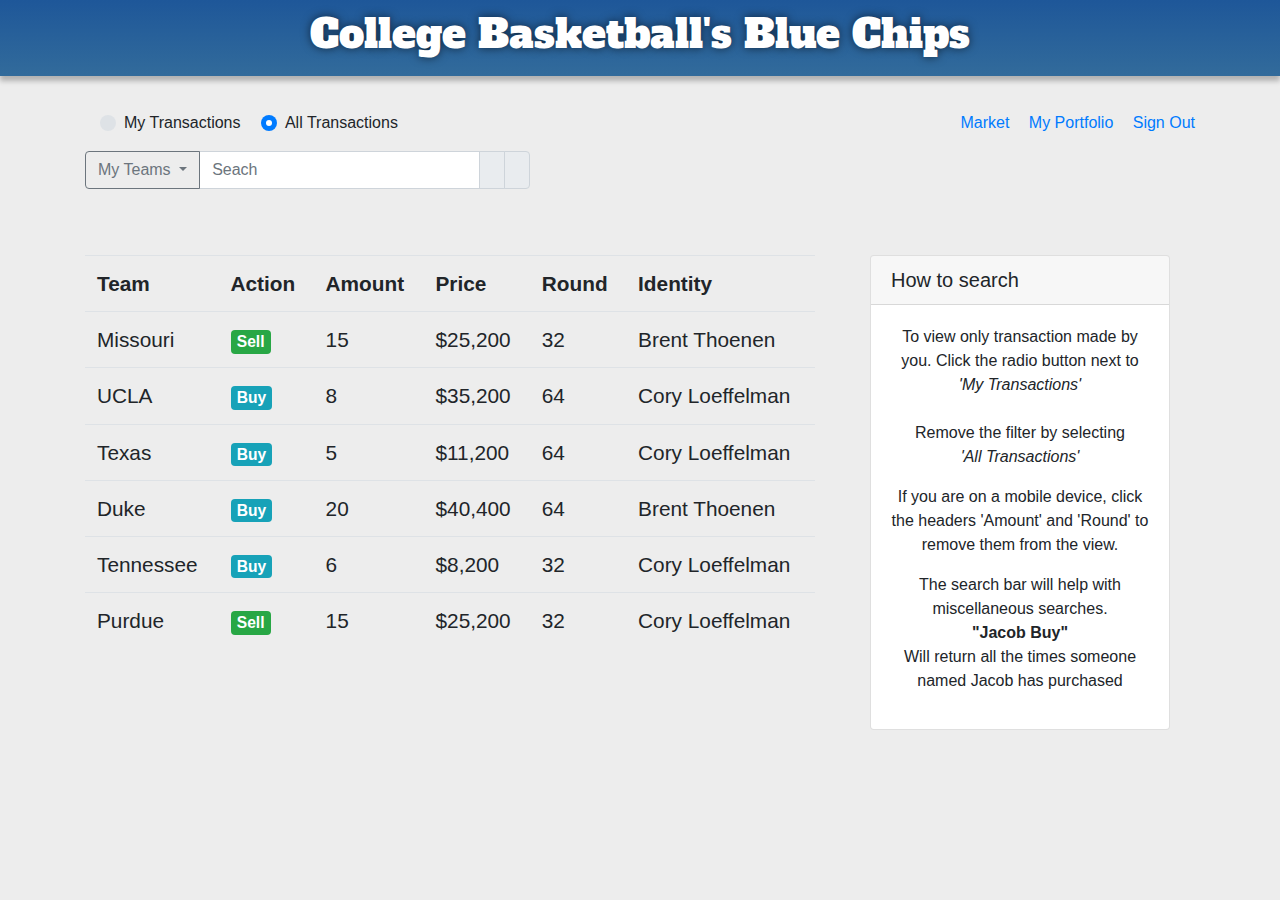
<file: history/index.html>
<!DOCTYPE html>
<html lang="en">
   <head>
      <title>Market</title>
      <meta charset="utf-8">
      <meta name="viewport" content="width=device-width, initial-scale=1">
      <!-- Latest compiled and minified CSS -->
      <link rel="stylesheet" href="https://maxcdn.bootstrapcdn.com/bootstrap/4.1.3/css/bootstrap.min.css">
      <!-- jQuery library -->
      <script src="https://ajax.googleapis.com/ajax/libs/jquery/3.3.1/jquery.min.js"></script>
      <!-- Popper JS -->
      <script src="https://cdnjs.cloudflare.com/ajax/libs/popper.js/1.14.3/umd/popper.min.js"></script>
      <!-- Latest compiled JavaScript -->
      <script src="https://maxcdn.bootstrapcdn.com/bootstrap/4.1.3/js/bootstrap.min.js"></script>
      <link rel="stylesheet" type="text/css" href="css/style.css">
	  <link href='https://fonts.googleapis.com/css?family=Alfa Slab One' rel='stylesheet'>
	  <link rel="stylesheet" href="https://use.fontawesome.com/releases/v5.4.2/css/all.css" integrity="sha384-/rXc/GQVaYpyDdyxK+ecHPVYJSN9bmVFBvjA/9eOB+pb3F2w2N6fc5qB9Ew5yIns" crossorigin="anonymous">
		<script src="scripts/general.js"></script>
   </head>
   
<body>

<header class="header"><div id="logo"></div>
  <h1>College Basketball's Blue Chips</h1> 
</header> 

<div class="container">	
		 <div class="links">
               <a href="../market/index.html">Market</a>
               <a href="../portfolio/index.html">My Portfolio</a>
               <a href="../index.html">Sign Out</a>
            </div>	
<div id="Search">
	<div class="row">	
				<div class="col-lg-12">
					  <div class="custom-control custom-radio custom-control-inline">
						<input type="radio" class="custom-control-input" id="isOnlyMeRad" name="isOnlyMe" onchange="showOnlyme()" value="True">
						<label class="custom-control-label" for="isOnlyMeRad">My Transactions</label>
					  </div>
					  <div class="custom-control custom-radio custom-control-inline">
						<input checked onchange="showEveryOne()" type="radio" class="custom-control-input" id="isOnlyMeRad2" name="isOnlyMe" value="False">
						<label class="custom-control-label" for="isOnlyMeRad2">All Transactions</label>
					  </div> 
				</div>
	</div>
	<div class="row">
				<div class="col-lg-5">
							<div class="input-group mt-3 mb-3">
							  <div class="input-group-prepend">
								<button type="button" class="btn btn-outline-secondary dropdown-toggle" data-toggle="dropdown">
								  My Teams
								</button>
								<div class="dropdown-menu">
								  <span>Missouri</span>
								  <span>Texas</span>
								  <span>UCLA</span>
								  <span>Tennessee</span>
								</div>
							  </div>
							  <input type="text" class="form-control" placeholder='Seach' id="teamSerachInput" onkeyup="myFunction()">
							  <div class="input-group-append">
								  <span class="input-group-text"><i class="fas fa-search"></i></span>
								  <span class="input-group-text"><i class="fas fa-times"></i></span>
								</div>
							</div>
				</div>
	</div>
</div>
</div>	
</div>
	
<div class="container app">				
<div class="row">
<div class="col-lg-8">
<div class="table-responsive">		
<table id="myTable" class="table">
<tr class="headerTBL">
<th>Team</th>
<th>Action</th>
<th>Amount</th>
<th>Price</th>
<th>Round</th>
<th>Identity</th>
</tr>
<tr>
<td>Missouri</td>
<td><span class="badge badge-success">Sell</span></td>
<td>15</td>
<td>$25,200</td>
<td>32</td>
<td>Brent Thoenen</td>
</tr>
<tr>
<td>UCLA</td>
<td><span class="badge badge-info">Buy</span></td>
<td>8</td>
<td>$35,200</td>
<td>64</td>
<td>Cory Loeffelman</td>
</tr>
<tr>
<td>Texas</td>
<td><span class="badge badge-info">Buy</span></td>
<td>5</td>
<td>$11,200</td>
<td>64</td>
<td>Cory Loeffelman</td>
</tr>
<tr>
<td>Duke</td>
<td><span class="badge badge-info">Buy</span></td>
<td>20</td>
<td>$40,400</td>
<td>64</td>
<td>Brent Thoenen</td>
</tr>
<tr>
<td>Tennessee</td>
<td><span class="badge badge-info">Buy</span></td>
<td>6</td>
<td>$8,200</td>
<td>32</td>
<td>Cory Loeffelman</td>
</tr>
<tr>
<td>Purdue</td>
<td><span class="badge badge-success">Sell</span></td>
<td>15</td>
<td>$25,200</td>
<td>32</td>
<td>Cory Loeffelman</td>
</tr>
</table>
</div>
</div>
		
		
		<div class="col-lg-4 howTo">
			<div class="card">
			  <h5 class="card-header"><i class="fas fa-book-reader"></i> How to search</h5>
			  <div class="card-body text-center">
				<p class="card-text">To view only transaction made by you. Click the radio button next to<br><i>'My Transactions'</i><br /><br /> Remove the filter by selecting<br /> <i>'All Transactions'</i></p>
				
				<p>If you are on a mobile device, click the headers 'Amount' and 'Round' to remove them from the view.</p>
				
				<p>The search bar will help with miscellaneous searches. <br /><b> "Jacob Buy" </b><br /> Will return all the times someone named Jacob has purchased</p>
	
			  </div>
			</div>
		</div>
			
		</div>
	</div>
 </div>
 

   </body>
</html>
</file>
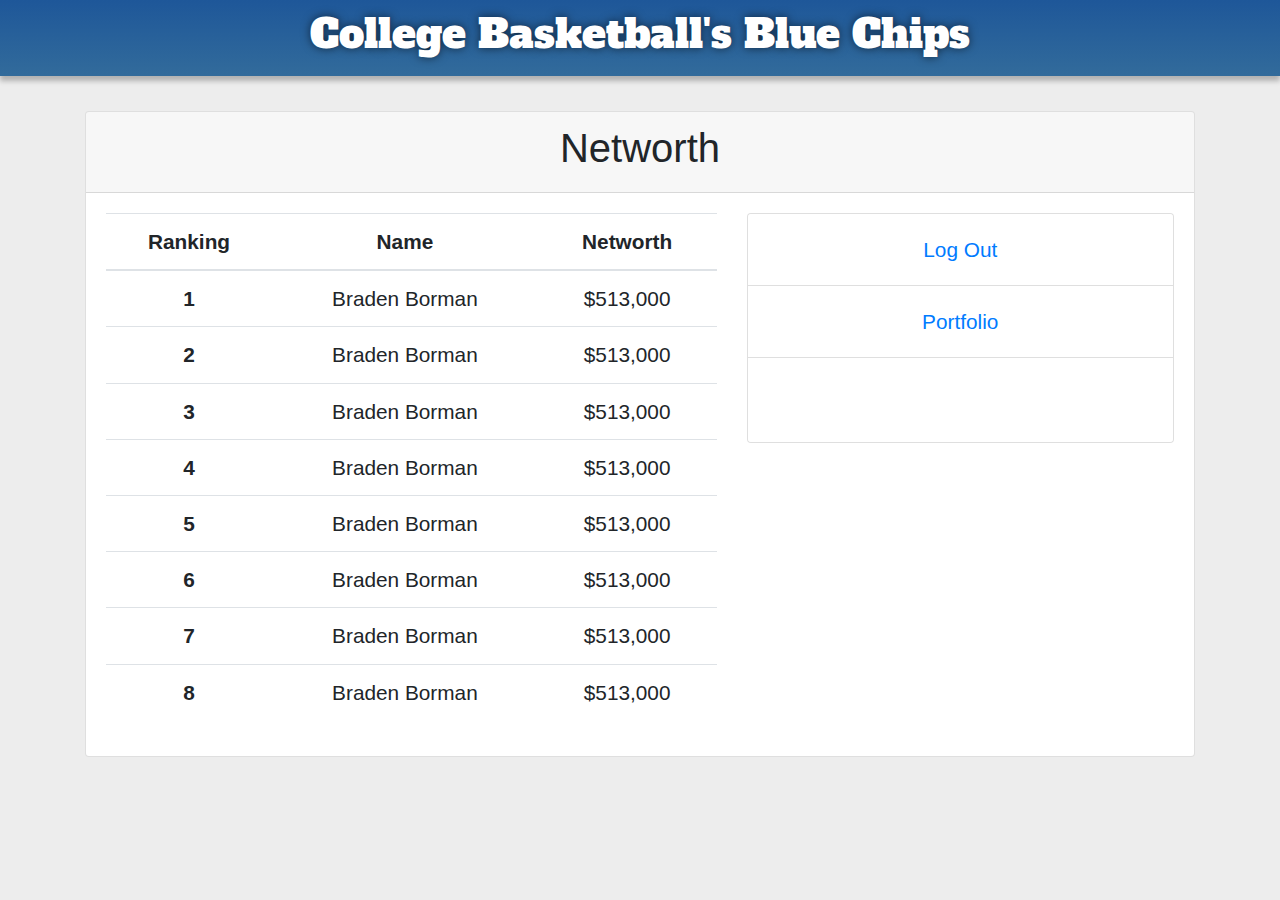
<file: leaderboard/index.html>
<!DOCTYPE html>
<html lang="en">
   <head>
      <title>Leaderboard</title>
      <meta charset="utf-8">
      <meta name="viewport" content="width=device-width, initial-scale=1">
      <!-- Latest compiled and minified CSS -->
      <link rel="stylesheet" href="https://maxcdn.bootstrapcdn.com/bootstrap/4.1.3/css/bootstrap.min.css">
      <!-- jQuery library -->
      <script src="https://ajax.googleapis.com/ajax/libs/jquery/3.3.1/jquery.min.js"></script>
      <!-- Popper JS -->
      <script src="https://cdnjs.cloudflare.com/ajax/libs/popper.js/1.14.3/umd/popper.min.js"></script>
      <!-- Latest compiled JavaScript -->
      <script src="https://maxcdn.bootstrapcdn.com/bootstrap/4.1.3/js/bootstrap.min.js"></script>
      <link rel="stylesheet" type="text/css" href="css/style.css">
	  <link href='https://fonts.googleapis.com/css?family=Alfa Slab One' rel='stylesheet'>
	  <link rel="stylesheet" href="https://use.fontawesome.com/releases/v5.5.0/css/all.css" integrity="sha384-B4dIYHKNBt8Bc12p+WXckhzcICo0wtJAoU8YZTY5qE0Id1GSseTk6S+L3BlXeVIU" crossorigin="anonymous">
		<script src="scripts/general.js"></script>
   </head>
   <body>

<header class="header"><div id="logo"></div>
  <h1>College Basketball's Blue Chips</h1> 
  <!-- <nav class="nav">
    <ul>
      <li>
        <a href="#">Home</a>  
      </li>
      <li>
        <a href="#">Downloads</a>
      </li>
      <li>
        <a href="#">About</a>  
      </li>
      <li>
        <a href="#">Contact Us</a>  
      </li>
      
    </ul>
  </nav> -->
</header>   


  
   <div class="container app">
   <div class="card text-center">
  <div class="card-header text-center">
    <h1><i class="fas fa-trophy"></i> Networth</h1>
  </div>
  <div class="card-body">
    
	<div class="row">
			<div class="col-sm-7">
				<table class="table table-hover">
				  <thead>
					<tr>
					  <th scope="col"><i class="fas fa-dragon"></i> Ranking</th>
					  <th scope="col"><i class="fas fa-user-circle"></i> Name</th>
					  <th scope="col"><i class="fas fa-dollar-sign"></i> Networth</th>
					</tr>
				  </thead>
				  <tbody>
					<tr>
					  <th scope="row">1</th>
					  <td>Braden Borman</td>
					  <td>$513,000</td>
					</tr>
						<tr>
					  <th scope="row">2</th>
					  <td>Braden Borman</td>
					  <td>$513,000</td>
					</tr>
						<tr>
					  <th scope="row">3</th>
					  <td>Braden Borman</td>
					  <td>$513,000</td>
					</tr>
						<tr>
					  <th scope="row">4</th>
					  <td>Braden Borman</td>
					  <td>$513,000</td>
					</tr>
						<tr>
					  <th scope="row">5</th>
					  <td>Braden Borman</td>
					  <td>$513,000</td>
					</tr>
						<tr>
					  <th scope="row">6</th>
					  <td>Braden Borman</td>
					  <td>$513,000</td>
					</tr>
						<tr>
					  <th scope="row">7</th>
					  <td>Braden Borman</td>
					  <td>$513,000</td>
					</tr>
						<tr>
					  <th scope="row">8</th>
					  <td>Braden Borman</td>
					  <td>$513,000</td>
					</tr>
				  </tbody>
				</table>
			</div>
			
			<div class="col-sm-5">
			
			<div class="card">
			  <ul class="list-group list-group-flush">
				<li class="list-group-item"><a class="nav-link" href="../index.html">Log Out</a><!-- PHP page to log out --></li>
				<li class="list-group-item"><a class="nav-link" href="../portfolio/index.html">Portfolio</a></li>
				<li class="list-group-item">
				<div id="lab_social_icon_footer">
					<a style="display: none;" class="linkk" href="https://www.facebook.com/bradenborman"><i class="fab fa-facebook-square"></i></a>
					<a style="display: none;" class="linkk" href="https://twitter.com/middle_Borman?lang=en"><i class="fab fa-twitter"></i></a>	            
					<a style="display: none;" class="linkk" href="https://www.linkedin.com/in/bradyborman/"><i class="fab fa-linkedin"></i></a> 	                   
					<a style="display: none;" class="linkk" href="mailto:bradenborman00@gmail.com"><i class="fas fa-envelope-square"></i></a>
				</div>
				
				</li>
			  </ul>
			</div>
			
			</div>
  </div>
</div>
   
   </div>   
   </body>
</html>
</file>
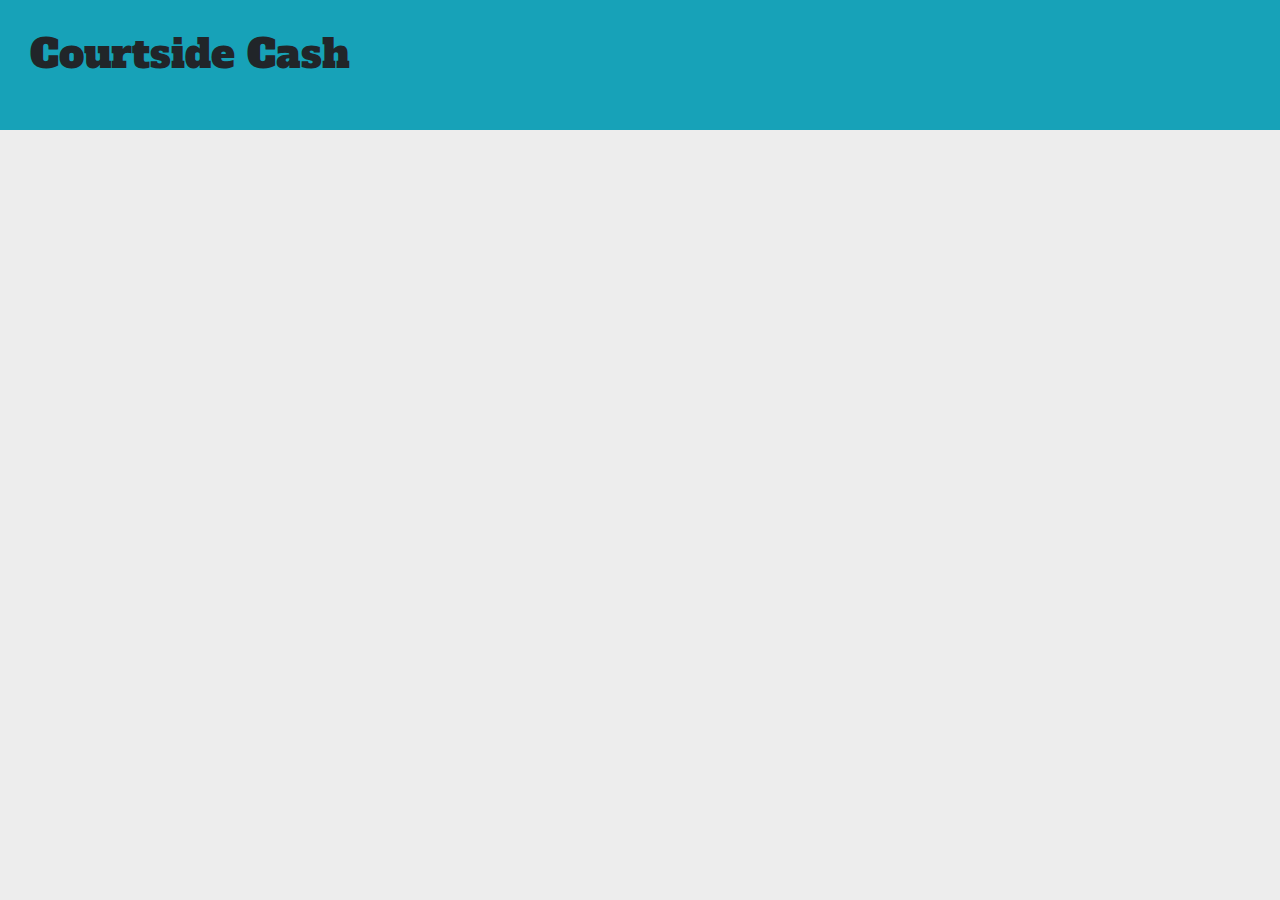
<file: rules/index.html>
<!DOCTYPE html>
<html lang="en">
   <head>
      <title>Leaderboard</title>
      <meta charset="utf-8">
      <meta name="viewport" content="width=device-width, initial-scale=1">
      <!-- Latest compiled and minified CSS -->
      <link rel="stylesheet" href="https://maxcdn.bootstrapcdn.com/bootstrap/4.1.3/css/bootstrap.min.css">
      <!-- jQuery library -->
      <script src="https://ajax.googleapis.com/ajax/libs/jquery/3.3.1/jquery.min.js"></script>
      <!-- Popper JS -->
      <script src="https://cdnjs.cloudflare.com/ajax/libs/popper.js/1.14.3/umd/popper.min.js"></script>
      <!-- Latest compiled JavaScript -->
      <script src="https://maxcdn.bootstrapcdn.com/bootstrap/4.1.3/js/bootstrap.min.js"></script>
      <link rel="stylesheet" type="text/css" href="css/style.css">
	  <link href='https://fonts.googleapis.com/css?family=Alfa Slab One' rel='stylesheet'>
	  <link rel="stylesheet" href="https://use.fontawesome.com/releases/v5.4.2/css/all.css" integrity="sha384-/rXc/GQVaYpyDdyxK+ecHPVYJSN9bmVFBvjA/9eOB+pb3F2w2N6fc5qB9Ew5yIns" crossorigin="anonymous">
		<script src="scripts/general.js"></script>
   </head>
   <body>

<div class="header bg-info mb-3">
	<h1>Courtside Cash</h1>
</div>
   
   
   
   
   
   
   
   
   </body>
</html>
</file>
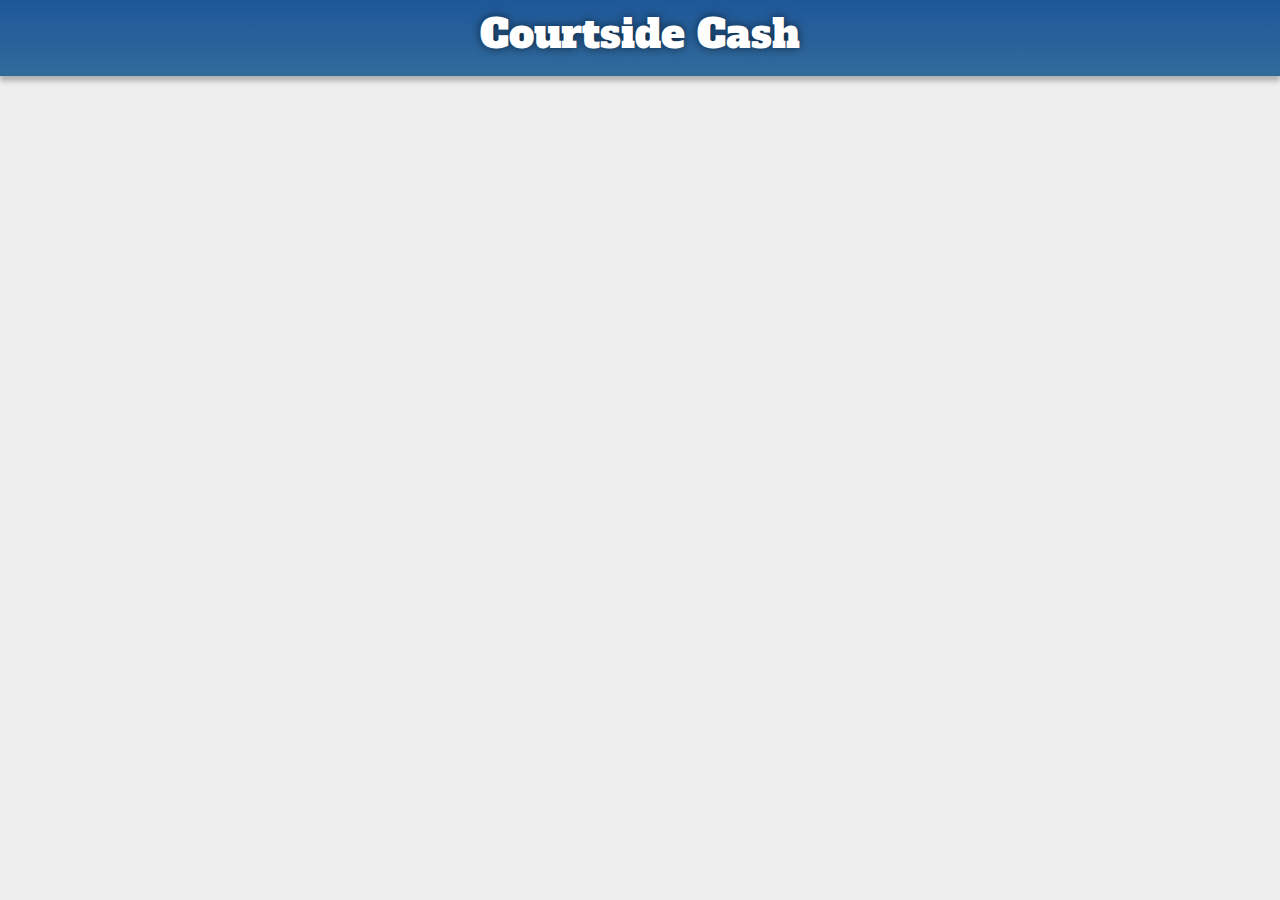
<file: user-update/index.html>
<!DOCTYPE html>
<html lang="en">
   <head>
      <title>Leaderboard</title>
      <meta charset="utf-8">
      <meta name="viewport" content="width=device-width, initial-scale=1">
      <!-- Latest compiled and minified CSS -->
      <link rel="stylesheet" href="https://maxcdn.bootstrapcdn.com/bootstrap/4.1.3/css/bootstrap.min.css">
      <!-- jQuery library -->
      <script src="https://ajax.googleapis.com/ajax/libs/jquery/3.3.1/jquery.min.js"></script>
      <!-- Popper JS -->
      <script src="https://cdnjs.cloudflare.com/ajax/libs/popper.js/1.14.3/umd/popper.min.js"></script>
      <!-- Latest compiled JavaScript -->
      <script src="https://maxcdn.bootstrapcdn.com/bootstrap/4.1.3/js/bootstrap.min.js"></script>
      <link rel="stylesheet" type="text/css" href="css/style.css">
	  <link href='https://fonts.googleapis.com/css?family=Alfa Slab One' rel='stylesheet'>
	  <link rel="stylesheet" href="https://use.fontawesome.com/releases/v5.4.2/css/all.css" integrity="sha384-/rXc/GQVaYpyDdyxK+ecHPVYJSN9bmVFBvjA/9eOB+pb3F2w2N6fc5qB9Ew5yIns" crossorigin="anonymous">
		<script src="scripts/general.js"></script>

   </head>
   <body>

<div class="header bg-info mb-3">
	<h1>Courtside Cash</h1>
</div>
   
   
   
   
   
   
   
   
   </body>
</html>
</file>
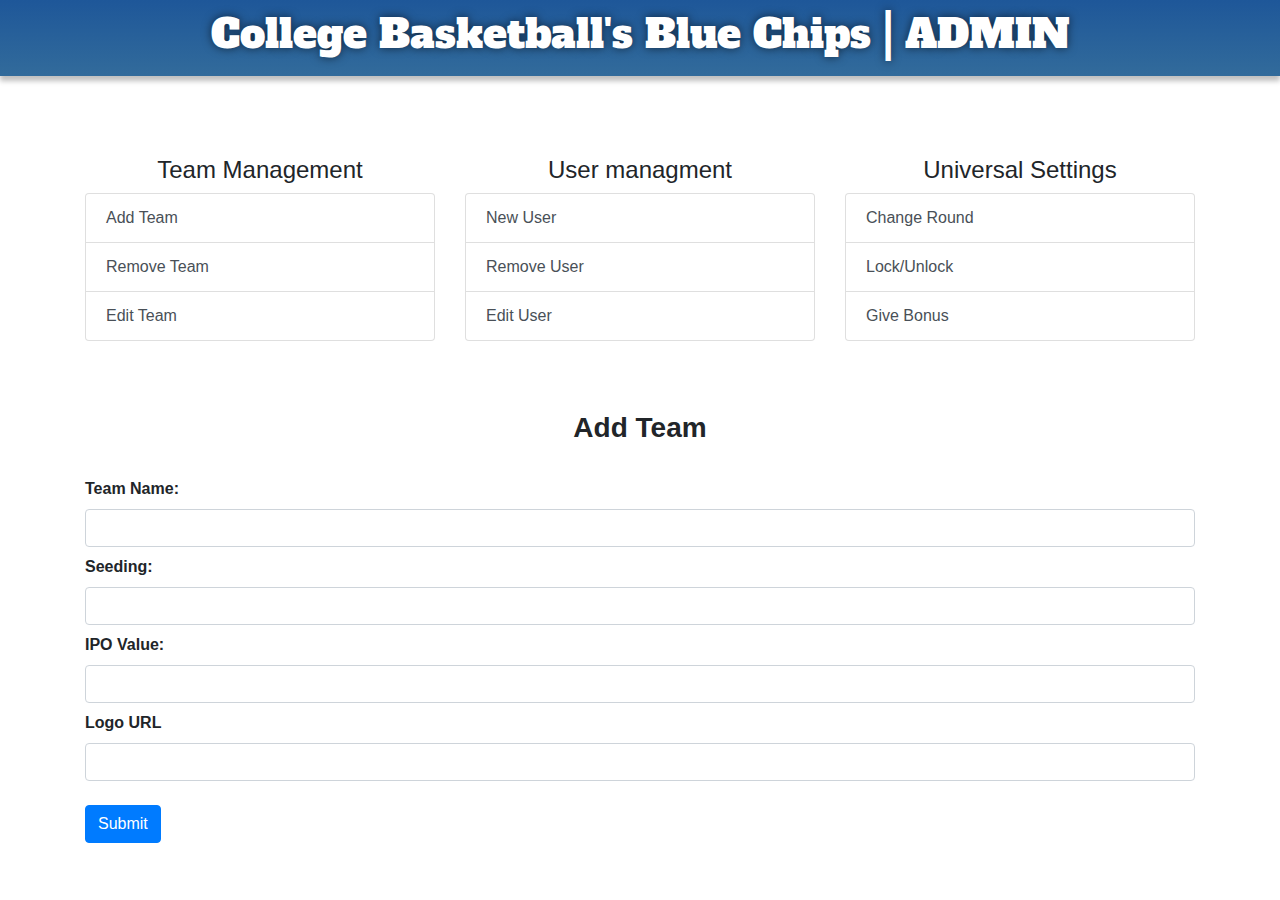
<file: admin/addTeam.html>
<!DOCTYPE html>
<html lang="en">
   <head>
      <title>Bluechip Admin</title>
      <meta charset="utf-8">
      <meta name="viewport" content="width=device-width, initial-scale=1">
      <link rel="stylesheet" href="https://maxcdn.bootstrapcdn.com/bootstrap/4.1.3/css/bootstrap.min.css">
      <script src="https://ajax.googleapis.com/ajax/libs/jquery/3.3.1/jquery.min.js"></script>
      <script src="https://cdnjs.cloudflare.com/ajax/libs/popper.js/1.14.3/umd/popper.min.js"></script>
      <script src="https://maxcdn.bootstrapcdn.com/bootstrap/4.1.3/js/bootstrap.min.js"></script>
      <link rel="stylesheet" href="https://use.fontawesome.com/releases/v5.4.2/css/all.css" integrity="sha384-/rXc/GQVaYpyDdyxK+ecHPVYJSN9bmVFBvjA/9eOB+pb3F2w2N6fc5qB9Ew5yIns" crossorigin="anonymous">
      <link rel="stylesheet" type="text/css" href="css/style.css">
      <link href='https://fonts.googleapis.com/css?family=Alfa Slab One' rel='stylesheet'>
      <script src="scripts/general.js"></script>
   </head>
   <body>
      <header class="header">
         <div id="logo"></div>
         <h1>College Basketball's Blue Chips | ADMIN</h1>
      </header>
      <div class="container">
         <div class="row">
            <div class="col-sm-4">
               <center>
                  <h4>Team Management</h4>
               </center>
               <div class="list-group">
                  <a href="addTeam.html" class="list-group-item list-group-item-action">Add Team</a>
                  <a href="removeTeam.html" class="list-group-item list-group-item-action">Remove Team</a>
                  <a href="editTeam.html" class="list-group-item list-group-item-action">Edit Team</a>
               </div>
            </div>
            <div class="col-sm-4">
               <center>
                  <h4>User managment</h4>
               </center>
               <div class="list-group">
                  <a href="newUser.html" class="list-group-item list-group-item-action">New User</a>
                  <a href="removeUser.html" class="list-group-item list-group-item-action">Remove User</a>
                  <a href="editUser.html" class="list-group-item list-group-item-action">Edit User</a>
               </div>
            </div>
            <div class="col-sm-4">
               <center>
                  <h4>Universal Settings</h4>
               </center>
               <div class="list-group">
                  <a href="changeRound.html" class="list-group-item list-group-item-action">Change Round</a>
                  <a href="lockunlock.html" class="list-group-item list-group-item-action">Lock/Unlock </a>
                  <a href="bonus.html" class="list-group-item list-group-item-action">Give Bonus</a>
               </div>
            </div>
         </div>
 
		<!-- END TEMPLATE -->
 
 
		<div class="row tool">
            <div class="col-sm-12">
               <center>
                  <h3>Add Team</h3>
               </center>
            </div>
			<div class="col-sm-12">
					<form class="form" action="/action_page.php">
					  <label for="teamName">Team Name:</label>
					  <input type="text" class="form-control" name="teamName" id="teamName">
					  
					  
					  <label for="seed">Seeding:</label>
					  <input type="text" class="form-control" name="seed" id="seed">

					  <label for="ipo">IPO Value:</label>
					  <input type="text" class="form-control" name="ipo" id="ipo">
					  
					  <label for="url">Logo URL</label>
					  <input type="text" class="form-control" name="url" id="url">
					  
					  
					  
					  <br />
					  <button type="submit" class="btn btn-primary">Submit</button>
					</form>
            </div>
			
			
			
         </div>
	 </div>
   </body>
</html>
</file>
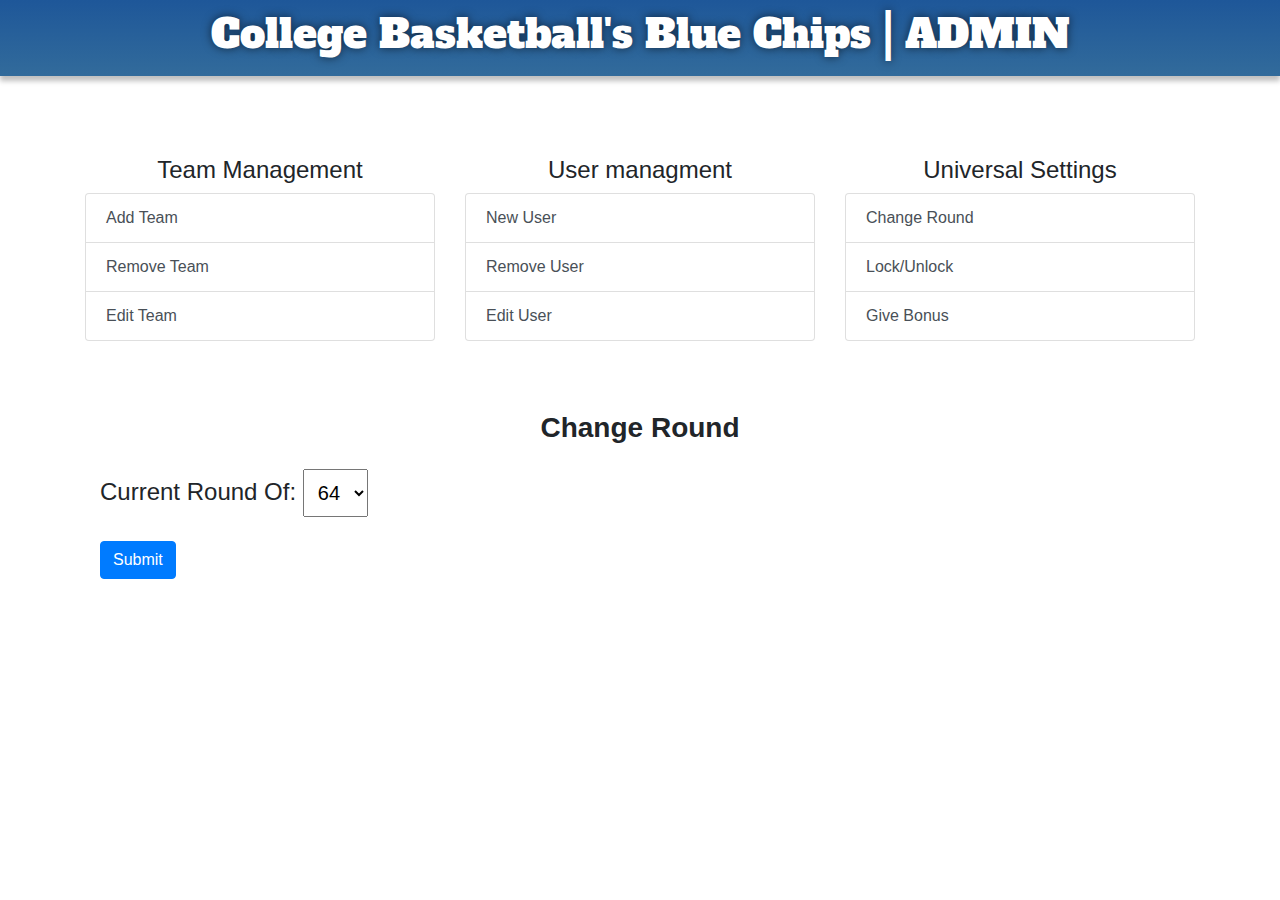
<file: admin/changeRound.html>
<!DOCTYPE html>
<html lang="en">
   <head>
      <title>Bluechip Admin</title>
      <meta charset="utf-8">
      <meta name="viewport" content="width=device-width, initial-scale=1">
      <link rel="stylesheet" href="https://maxcdn.bootstrapcdn.com/bootstrap/4.1.3/css/bootstrap.min.css">
      <script src="https://ajax.googleapis.com/ajax/libs/jquery/3.3.1/jquery.min.js"></script>
      <script src="https://cdnjs.cloudflare.com/ajax/libs/popper.js/1.14.3/umd/popper.min.js"></script>
      <script src="https://maxcdn.bootstrapcdn.com/bootstrap/4.1.3/js/bootstrap.min.js"></script>
      <link rel="stylesheet" href="https://use.fontawesome.com/releases/v5.4.2/css/all.css" integrity="sha384-/rXc/GQVaYpyDdyxK+ecHPVYJSN9bmVFBvjA/9eOB+pb3F2w2N6fc5qB9Ew5yIns" crossorigin="anonymous">
      <link rel="stylesheet" type="text/css" href="css/style.css">
      <link href='https://fonts.googleapis.com/css?family=Alfa Slab One' rel='stylesheet'>
      <script src="scripts/general.js"></script>
   </head>
   <body>
      <header class="header">
         <div id="logo"></div>
         <h1>College Basketball's Blue Chips | ADMIN</h1>
      </header>
      <div class="container">
         <div class="row">
            <div class="col-sm-4">
               <center>
                  <h4>Team Management</h4>
               </center>
               <div class="list-group">
                  <a href="addTeam.html" class="list-group-item list-group-item-action">Add Team</a>
                  <a href="removeTeam.html" class="list-group-item list-group-item-action">Remove Team</a>
                  <a href="editTeam.html" class="list-group-item list-group-item-action">Edit Team</a>
               </div>
            </div>
            <div class="col-sm-4">
               <center>
                  <h4>User managment</h4>
               </center>
               <div class="list-group">
                  <a href="newUser.html" class="list-group-item list-group-item-action">New User</a>
                  <a href="removeUser.html" class="list-group-item list-group-item-action">Remove User</a>
                  <a href="editUser.html" class="list-group-item list-group-item-action">Edit User</a>
               </div>
            </div>
            <div class="col-sm-4">
               <center>
                  <h4>Universal Settings</h4>
               </center>
               <div class="list-group">
                  <a href="changeRound.html" class="list-group-item list-group-item-action">Change Round</a>
                  <a href="lockunlock.html" class="list-group-item list-group-item-action">Lock/Unlock </a>
                  <a href="bonus.html" class="list-group-item list-group-item-action">Give Bonus</a>
               </div>
            </div>
         </div>
 
		<!-- END TEMPLATE -->
 
 
		<div class="row tool">
            <div class="col-sm-12">
               <center>
                  <h3>Change Round</h3>
               </center>
            </div>

			
			<div class="col-sm-12">
					<form class="form" action="php/changeRound.php">
					  
					 <div class="col-sm-12">
						  <span style="font-size: 1.5em;"> Current Round Of:  </span>
						 <select style="padding: 10px;" name="roundOf" class="custom-select-lg"><!-- SET PHP Current on current round -->
								<option value="64">64</option>
								<option value="32">32</option>
								<option value="16">16</option>
								<option value="8">8</option>
								<option value="4">4</option>
								<option value="2">2</option>
								<option value="2">1</option>
							  </select>
						   <br />
						    <br />
					  <button type="submit" class="btn btn-primary">Submit</button>
					</form>

					</div>
					  
					 
            </div>
			
			
			
         </div>
	 </div>
   </body>
</html>
</file>
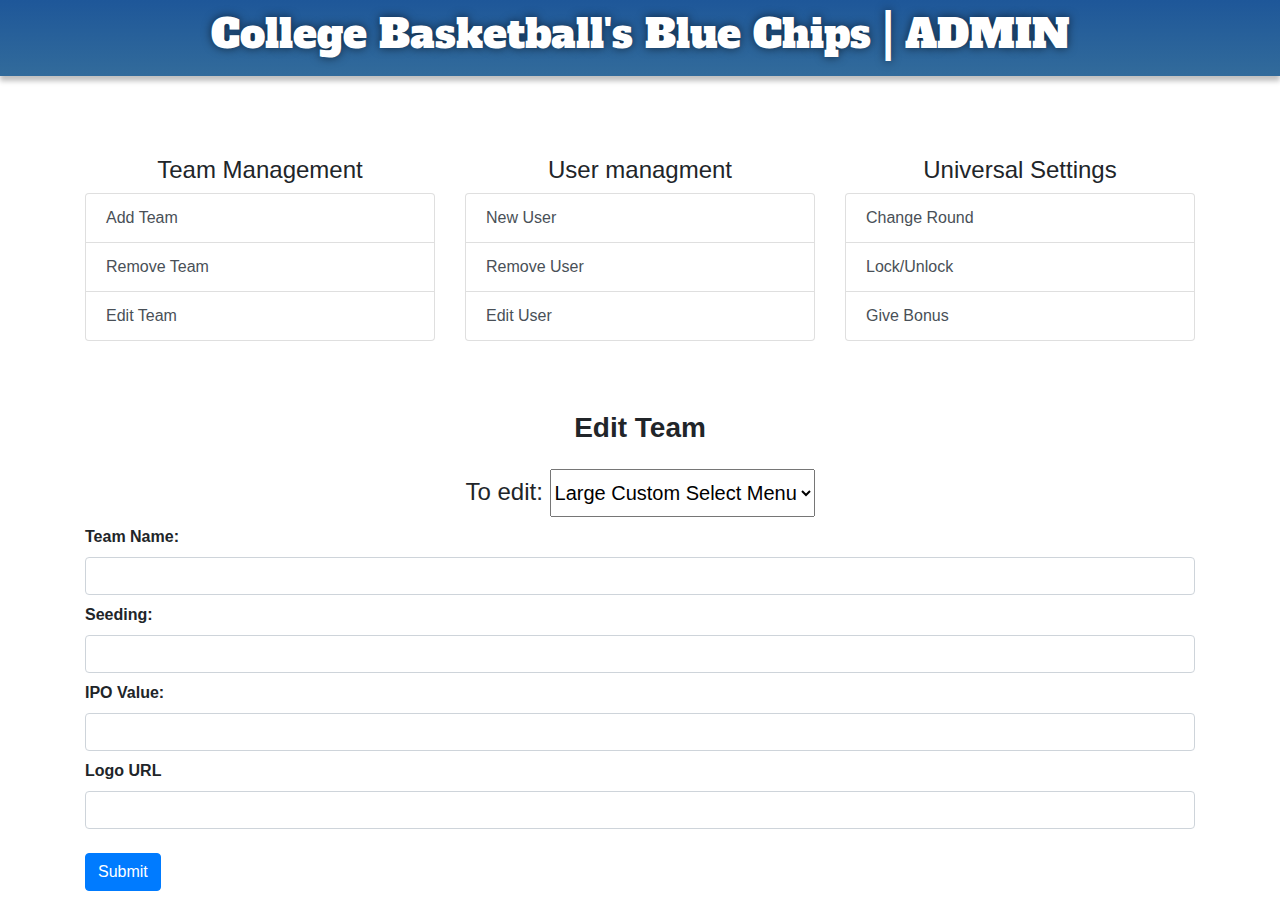
<file: admin/editTeam.html>
<!DOCTYPE html>
<html lang="en">
   <head>
      <title>Bluechip Admin</title>
      <meta charset="utf-8">
      <meta name="viewport" content="width=device-width, initial-scale=1">
      <link rel="stylesheet" href="https://maxcdn.bootstrapcdn.com/bootstrap/4.1.3/css/bootstrap.min.css">
      <script src="https://ajax.googleapis.com/ajax/libs/jquery/3.3.1/jquery.min.js"></script>
      <script src="https://cdnjs.cloudflare.com/ajax/libs/popper.js/1.14.3/umd/popper.min.js"></script>
      <script src="https://maxcdn.bootstrapcdn.com/bootstrap/4.1.3/js/bootstrap.min.js"></script>
      <link rel="stylesheet" href="https://use.fontawesome.com/releases/v5.4.2/css/all.css" integrity="sha384-/rXc/GQVaYpyDdyxK+ecHPVYJSN9bmVFBvjA/9eOB+pb3F2w2N6fc5qB9Ew5yIns" crossorigin="anonymous">
      <link rel="stylesheet" type="text/css" href="css/style.css">
      <link href='https://fonts.googleapis.com/css?family=Alfa Slab One' rel='stylesheet'>
      <script src="scripts/general.js"></script>
   </head>
   <body>
      <header class="header">
         <div id="logo"></div>
         <h1>College Basketball's Blue Chips | ADMIN</h1>
      </header>
      <div class="container">
         <div class="row">
            <div class="col-sm-4">
               <center>
                  <h4>Team Management</h4>
               </center>
               <div class="list-group">
                  <a href="addTeam.html" class="list-group-item list-group-item-action">Add Team</a>
                  <a href="removeTeam.html" class="list-group-item list-group-item-action">Remove Team</a>
                  <a href="editTeam.html" class="list-group-item list-group-item-action">Edit Team</a>
               </div>
            </div>
            <div class="col-sm-4">
               <center>
                  <h4>User managment</h4>
               </center>
               <div class="list-group">
                  <a href="newUser.html" class="list-group-item list-group-item-action">New User</a>
                  <a href="removeUser.html" class="list-group-item list-group-item-action">Remove User</a>
                  <a href="editUser.html" class="list-group-item list-group-item-action">Edit User</a>
               </div>
            </div>
            <div class="col-sm-4">
               <center>
                  <h4>Universal Settings</h4>
               </center>
               <div class="list-group">
                  <a href="changeRound.html" class="list-group-item list-group-item-action">Change Round</a>
                  <a href="lockunlock.html" class="list-group-item list-group-item-action">Lock/Unlock </a>
                  <a href="bonus.html" class="list-group-item list-group-item-action">Give Bonus</a>
               </div>
            </div>
         </div>
 
		<!-- END TEMPLATE -->
 
 
		<div class="row tool">
            <div class="col-sm-12">
               <center>
                  <h3>Edit Team</h3>
               </center>
            </div>

			
			<div class="col-sm-12">
					<form class="form" action="/action_page.php">
					  
					 <div class="col-sm-12">
					   <center>
						  <span style="font-size: 1.5em;"> To edit:  </span>
						 <select name="team" class="custom-select-lg"><!-- SET PHP LOAD TEAMS LINK TO PHP SCRIPT THAT TAKE NAME AND DELETES -->
								<option selected>Large Custom Select Menu</option>
								<option value="volvo">Volvo</option>
								<option value="fiat">Fiat</option>
								<option value="audi">Audi</option>
							  </select>
						  
					   </center>
					</div>
					  
					  <label for="teamName">Team Name:</label>
					  <input type="text" class="form-control" name="teamName" id="teamName">
					  
					  
					  <label for="seed">Seeding:</label>
					  <input type="text" class="form-control" name="seed" id="seed">

					  <label for="ipo">IPO Value:</label>
					  <input type="text" class="form-control" name="ipo" id="ipo">
					  
					  <label for="url">Logo URL</label>
					  <input type="text" class="form-control" name="url" id="url">
					  
					  
					  
					  <br />
					  <button type="submit" class="btn btn-primary">Submit</button>
					</form>
            </div>
			
			
			
         </div>
	 </div>
   </body>
</html>
</file>
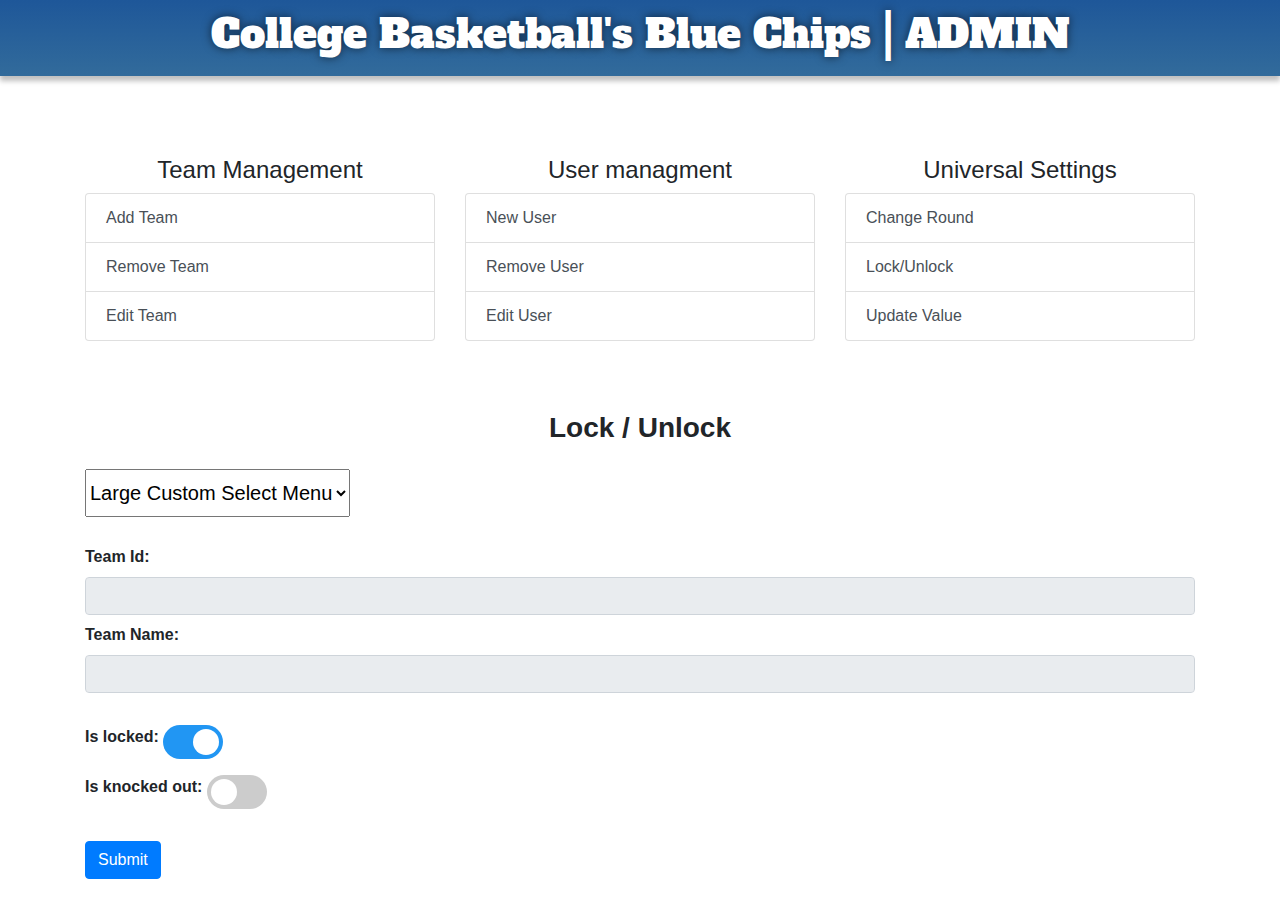
<file: admin/lockunlock.html>
<!DOCTYPE html>
<html lang="en">
   <head>
      <title>Bluechip Admin</title>
      <meta charset="utf-8">
      <meta name="viewport" content="width=device-width, initial-scale=1">
      <link rel="stylesheet" href="https://maxcdn.bootstrapcdn.com/bootstrap/4.1.3/css/bootstrap.min.css">
      <script src="https://ajax.googleapis.com/ajax/libs/jquery/3.3.1/jquery.min.js"></script>
      <script src="https://cdnjs.cloudflare.com/ajax/libs/popper.js/1.14.3/umd/popper.min.js"></script>
      <script src="https://maxcdn.bootstrapcdn.com/bootstrap/4.1.3/js/bootstrap.min.js"></script>
      <link rel="stylesheet" href="https://use.fontawesome.com/releases/v5.4.2/css/all.css" integrity="sha384-/rXc/GQVaYpyDdyxK+ecHPVYJSN9bmVFBvjA/9eOB+pb3F2w2N6fc5qB9Ew5yIns" crossorigin="anonymous">
      <link rel="stylesheet" type="text/css" href="css/style.css">
      <link href='https://fonts.googleapis.com/css?family=Alfa Slab One' rel='stylesheet'>
      <script src="scripts/general.js"></script>
   </head>
   <body>
      <header class="header">
         <div id="logo"></div>
         <h1>College Basketball's Blue Chips | ADMIN</h1>
      </header>
      <div class="container">
         <div class="row">
            <div class="col-sm-4">
               <center>
                  <h4>Team Management</h4>
               </center>
               <div class="list-group">
                  <a href="addTeam.html" class="list-group-item list-group-item-action"><i class="fas fa-plus"></i> Add Team</a>
                  <a href="removeTeam.html" class="list-group-item list-group-item-action"><i class="fas fa-minus"></i> Remove Team</a>
                  <a href="editTeam.html" class="list-group-item list-group-item-action"><i class="fas fa-edit"></i>Edit Team</a>
               </div>
            </div>
            <div class="col-sm-4">
               <center>
                  <h4>User managment</h4>
               </center>
               <div class="list-group">
                  <a href="newUser.html" class="list-group-item list-group-item-action"><i class="fas fa-file-alt"></i> New User</a>
                  <a href="removeUser.html" class="list-group-item list-group-item-action"><i class="fas fa-user-slash"></i> Remove User</a>
                  <a href="editUser.html" class="list-group-item list-group-item-action"><i class="fas fa-user-edit"></i> Edit User</a>
               </div>
            </div>
            <div class="col-sm-4">
               <center>
                  <h4>Universal Settings</h4>
               </center>
               <div class="list-group">
                  <a href="changeRound.html" class="list-group-item list-group-item-action"><i class="fas fa-marker"></i> Change Round</a>
                  <a href="lockunlock.html" class="list-group-item list-group-item-action"><i class="fas fa-lock-open"></i> Lock/Unlock </a>
                  <a href="updateValue.html" class="list-group-item list-group-item-action"><i class="fas fa-money-bill-wave-alt"></i> Update Value</a>
               </div>
            </div>
         </div>
 
		<!-- END TEMPLATE -->
 
 
		<div class="row tool">
            <div class="col-sm-12">
               <center>
                  <h3>Lock / Unlock</h3>
               </center>
            </div>
			<div class="col-sm-12">
					
					  <select style="margin-bottom: 20px;" name="team" class="custom-select-lg"><!-- SET PHP LOAD TEAMS LINK TO PHP SCRIPT THAT TAKE NAME AND DELETES -->
						<option value="volvo">Large Custom Select Menu</option>
						<option value="volvo">Volvo</option>
						<option value="fiat">Fiat</option>
						<option value="audi">Audi</option>
					  </select>
					  
			
					<form class="form" action="php/lock_unlock.php"> <!-- SET PHP HERE -->
					
					 
					  <label for="teamId">Team Id:</label>
					  <input readonly type="text" class="form-control" name="teamId" id="teamId">
					
					  <label for="teamName">Team Name:</label>
					  <input readonly type="text" class="form-control" name="teamName" id="teamName">
					
						<br />
					
					 <label for="isLocked">Is locked:</label>
						<label class="switch">
						  <input checked type="checkbox" name="isLocked" id="isLocked">  <!-- SET PHP HERE -- if locked print CHECKED -->
						  <span class="slider round"></span>
						</label>
						
						<br />
					
					 <label for="isKnockedOut">Is knocked out:</label>
						<label class="switch">
						  <input type="checkbox" name="isKnockedOut" id="isKnockedOut">  <!-- SET PHP HERE -- if out print CHECKED -->
						  <span class="slider round"></span>
						</label>
						
								<br />	<br />
					  <button type="submit" class="btn btn-primary">Submit</button>			
					</form>
            </div>
			
			
			
         </div>
	 </div>
   </body>
</html>
</file>
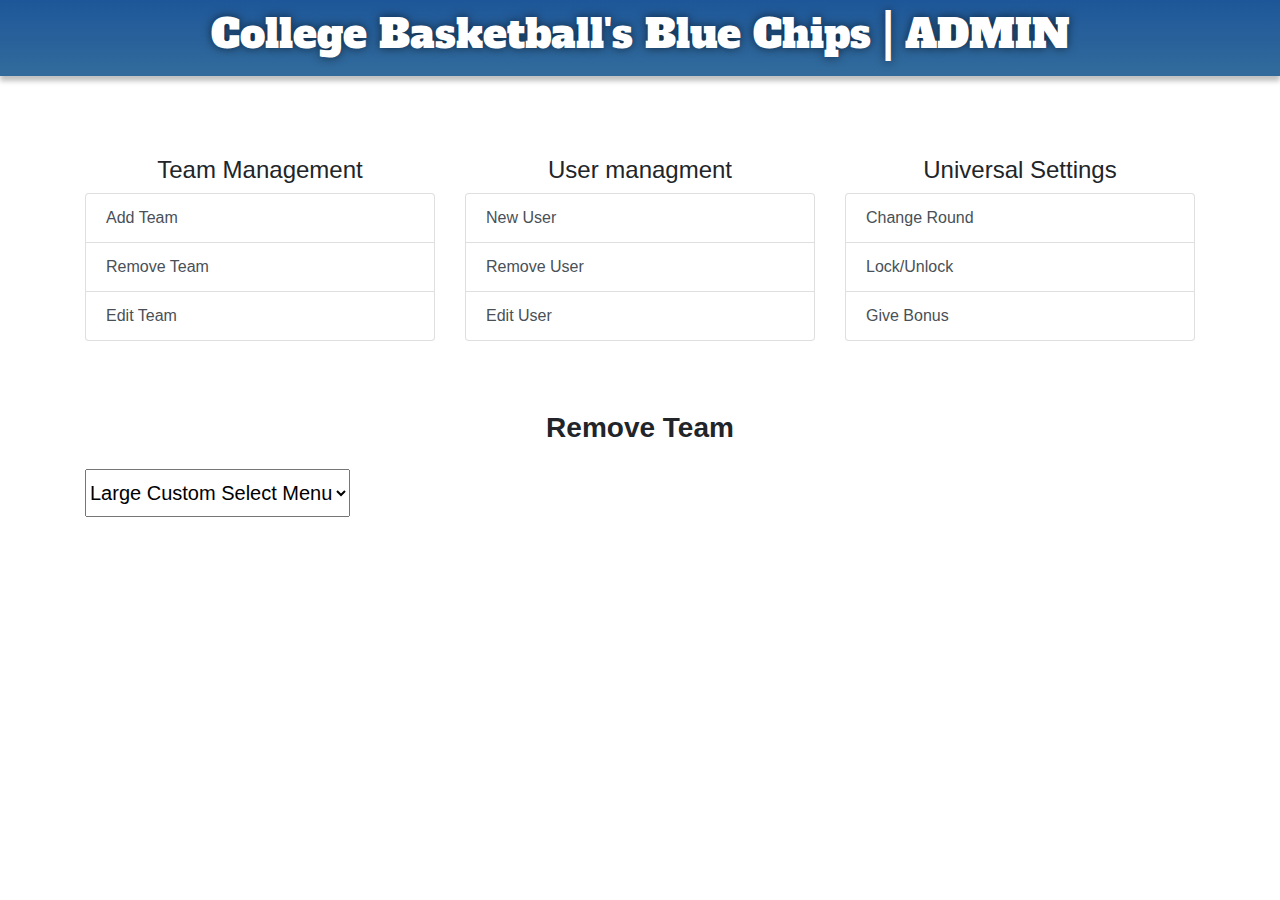
<file: admin/removeTeam.html>
<!DOCTYPE html>
<html lang="en">
   <head>
      <title>Bluechip Admin</title>
      <meta charset="utf-8">
      <meta name="viewport" content="width=device-width, initial-scale=1">
      <link rel="stylesheet" href="https://maxcdn.bootstrapcdn.com/bootstrap/4.1.3/css/bootstrap.min.css">
      <script src="https://ajax.googleapis.com/ajax/libs/jquery/3.3.1/jquery.min.js"></script>
      <script src="https://cdnjs.cloudflare.com/ajax/libs/popper.js/1.14.3/umd/popper.min.js"></script>
      <script src="https://maxcdn.bootstrapcdn.com/bootstrap/4.1.3/js/bootstrap.min.js"></script>
      <link rel="stylesheet" href="https://use.fontawesome.com/releases/v5.4.2/css/all.css" integrity="sha384-/rXc/GQVaYpyDdyxK+ecHPVYJSN9bmVFBvjA/9eOB+pb3F2w2N6fc5qB9Ew5yIns" crossorigin="anonymous">
      <link rel="stylesheet" type="text/css" href="css/style.css">
      <link href='https://fonts.googleapis.com/css?family=Alfa Slab One' rel='stylesheet'>
      <script src="scripts/general.js"></script>
   </head>
   <body>
      <header class="header">
         <div id="logo"></div>
         <h1>College Basketball's Blue Chips | ADMIN</h1>
      </header>
      <div class="container">
         <div class="row">
            <div class="col-sm-4">
               <center>
                  <h4>Team Management</h4>
               </center>
               <div class="list-group">
                  <a href="addTeam.html" class="list-group-item list-group-item-action">Add Team</a>
                  <a href="removeTeam.html" class="list-group-item list-group-item-action">Remove Team</a>
                  <a href="editTeam.html" class="list-group-item list-group-item-action">Edit Team</a>
               </div>
            </div>
            <div class="col-sm-4">
               <center>
                  <h4>User managment</h4>
               </center>
               <div class="list-group">
                  <a href="newUser.html" class="list-group-item list-group-item-action">New User</a>
                  <a href="removeUser.html" class="list-group-item list-group-item-action">Remove User</a>
                  <a href="editUser.html" class="list-group-item list-group-item-action">Edit User</a>
               </div>
            </div>
            <div class="col-sm-4">
               <center>
                  <h4>Universal Settings</h4>
               </center>
               <div class="list-group">
                  <a href="changeRound.html" class="list-group-item list-group-item-action">Change Round</a>
                  <a href="lockunlock.html" class="list-group-item list-group-item-action">Lock/Unlock </a>
                  <a href="bonus.html" class="list-group-item list-group-item-action">Give Bonus</a>
               </div>
            </div>
         </div>
 
		<!-- END TEMPLATE -->
 
 
		<div class="row tool">
            <div class="col-sm-12">
               <center>
                  <h3>Remove Team</h3>
               </center>
            </div>
			<div class="col-sm-12">
					<form class="form" action="php/action_page.php"> <!-- SET PHP HERE -->
					  <select name="team" class="custom-select-lg"><!-- SET PHP LOAD TEAMS LINK TO PHP SCRIPT THAT TAKE NAME AND DELETES -->
						<option selected>Large Custom Select Menu</option>
						<option value="volvo">Volvo</option>
						<option value="fiat">Fiat</option>
						<option value="audi">Audi</option>
					  </select>
					</form>
            </div>
			
			
			
         </div>
	 </div>
   </body>
</html>
</file>
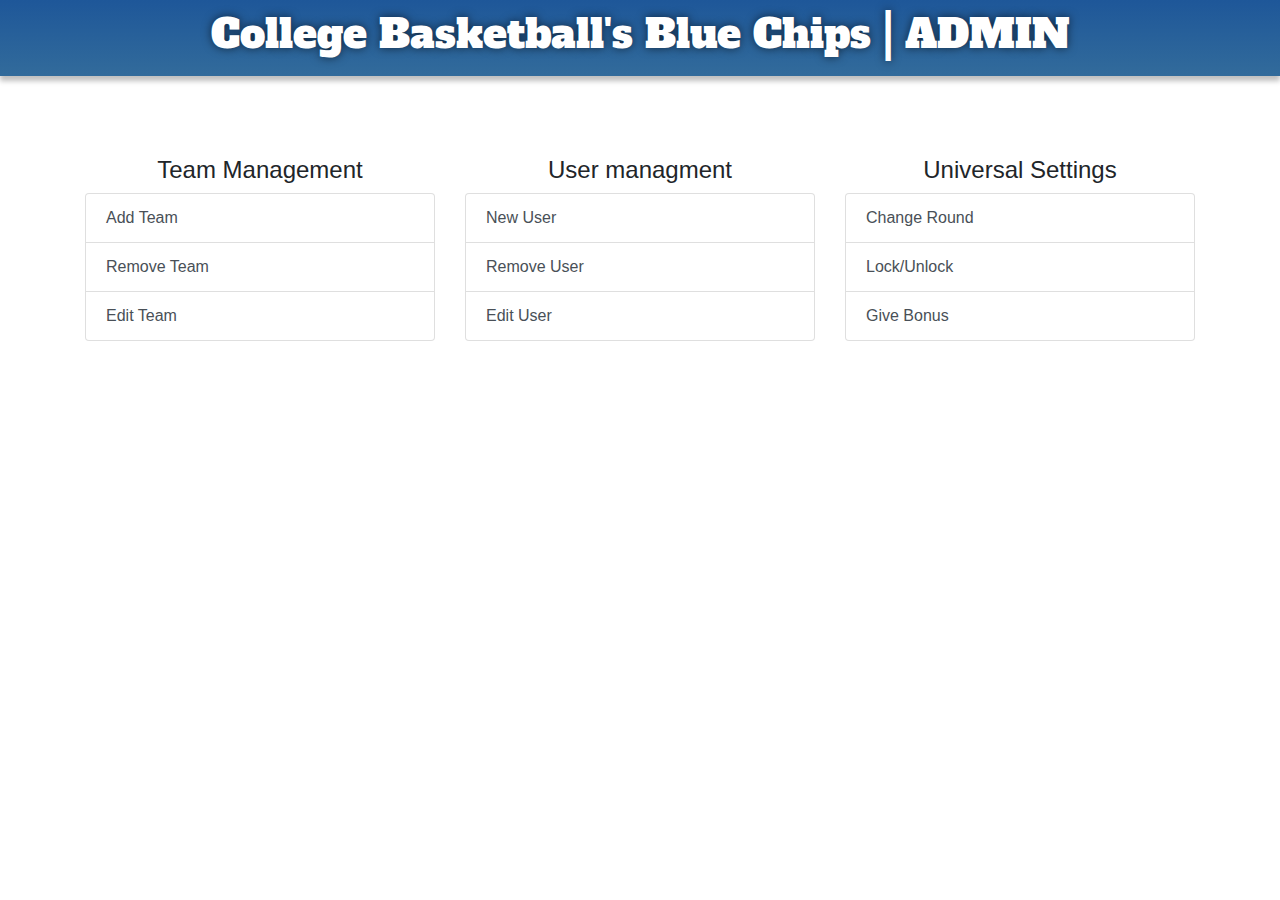
<file: admin/template.html>
<!DOCTYPE html>
<html lang="en">
   <head>
      <title>Bluechip Admin</title>
      <meta charset="utf-8">
      <meta name="viewport" content="width=device-width, initial-scale=1">
      <link rel="stylesheet" href="https://maxcdn.bootstrapcdn.com/bootstrap/4.1.3/css/bootstrap.min.css">
      <script src="https://ajax.googleapis.com/ajax/libs/jquery/3.3.1/jquery.min.js"></script>
      <script src="https://cdnjs.cloudflare.com/ajax/libs/popper.js/1.14.3/umd/popper.min.js"></script>
      <script src="https://maxcdn.bootstrapcdn.com/bootstrap/4.1.3/js/bootstrap.min.js"></script>
      <link rel="stylesheet" href="https://use.fontawesome.com/releases/v5.4.2/css/all.css" integrity="sha384-/rXc/GQVaYpyDdyxK+ecHPVYJSN9bmVFBvjA/9eOB+pb3F2w2N6fc5qB9Ew5yIns" crossorigin="anonymous">
      <link rel="stylesheet" type="text/css" href="css/style.css">
      <link href='https://fonts.googleapis.com/css?family=Alfa Slab One' rel='stylesheet'>
      <script src="scripts/general.js"></script>
   </head>
   <body>
      <header class="header">
         <div id="logo"></div>
         <h1>College Basketball's Blue Chips | ADMIN</h1>
      </header>
      <div class="container">
         <div class="row">
            <div class="col-sm-4">
               <center>
                  <h4>Team Management</h4>
               </center>
               <div class="list-group">
                  <a href="#" class="list-group-item list-group-item-action">Add Team</a>
                  <a href="#" class="list-group-item list-group-item-action">Remove Team</a>
                  <a href="#" class="list-group-item list-group-item-action">Edit Team</a>
               </div>
            </div>
            <div class="col-sm-4">
               <center>
                  <h4>User managment</h4>
               </center>
               <div class="list-group">
                  <a href="#" class="list-group-item list-group-item-action">New User</a>
                  <a href="#" class="list-group-item list-group-item-action">Remove User</a>
                  <a href="#" class="list-group-item list-group-item-action">Edit User</a>
               </div>
            </div>
            <div class="col-sm-4">
               <center>
                  <h4>Universal Settings</h4>
               </center>
               <div class="list-group">
                  <a href="#" class="list-group-item list-group-item-action">Change Round</a>
                  <a href="#" class="list-group-item list-group-item-action">Lock/Unlock </a>
                  <a href="#" class="list-group-item list-group-item-action">Give Bonus</a>
               </div>
            </div>
         </div>
     
	 </div>
   </body>
</html>
</file>
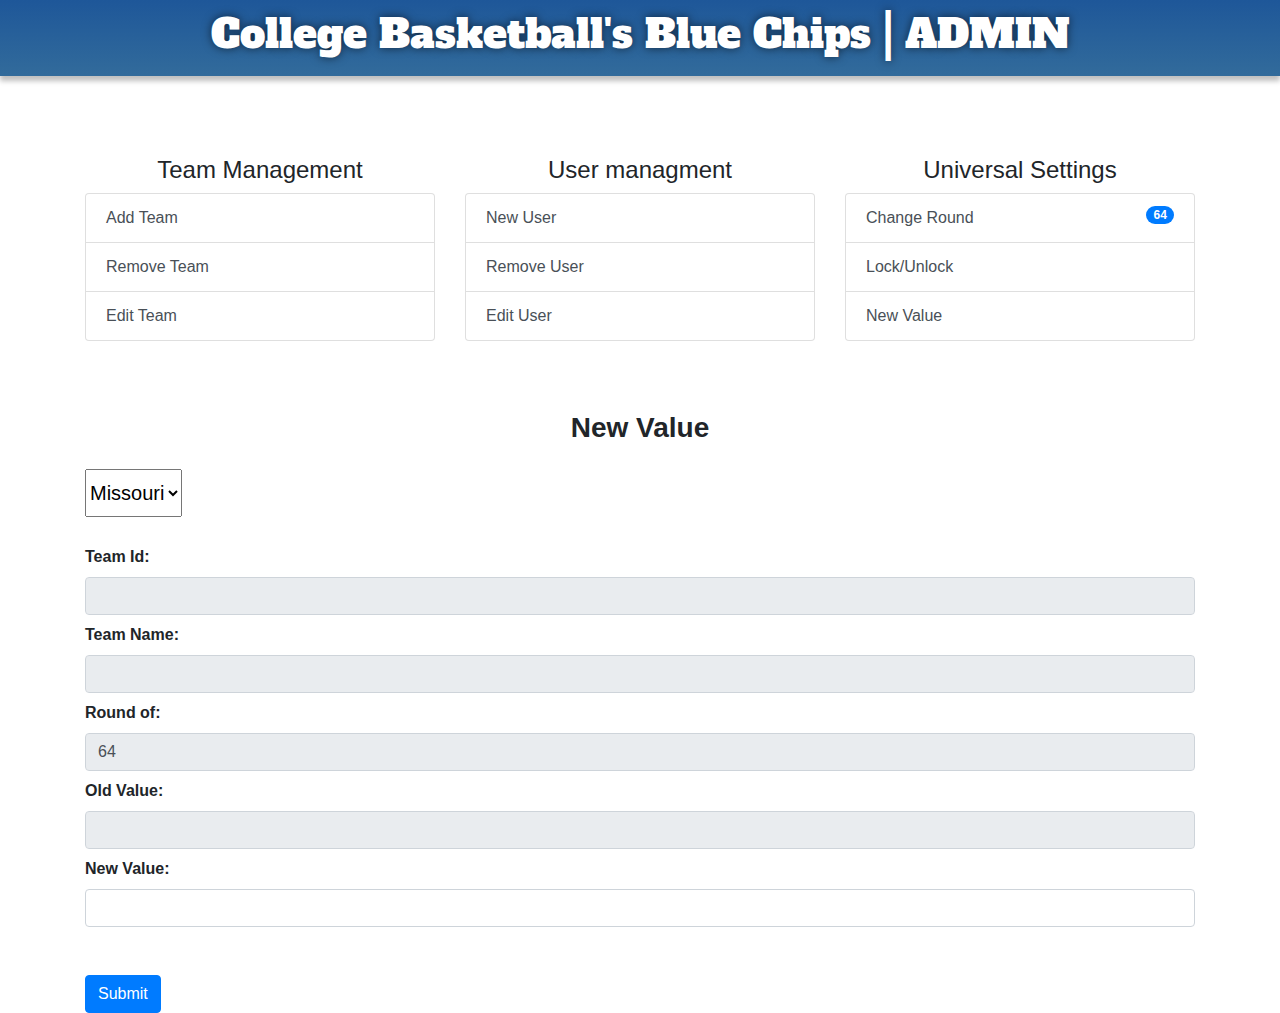
<file: admin/updateValue.html>
<!DOCTYPE html>
<html lang="en">
   <head>
      <title>Bluechip Admin</title>
      <meta charset="utf-8">
      <meta name="viewport" content="width=device-width, initial-scale=1">
      <link rel="stylesheet" href="https://maxcdn.bootstrapcdn.com/bootstrap/4.1.3/css/bootstrap.min.css">
      <script src="https://ajax.googleapis.com/ajax/libs/jquery/3.3.1/jquery.min.js"></script>
      <script src="https://cdnjs.cloudflare.com/ajax/libs/popper.js/1.14.3/umd/popper.min.js"></script>
      <script src="https://maxcdn.bootstrapcdn.com/bootstrap/4.1.3/js/bootstrap.min.js"></script>
      <link rel="stylesheet" href="https://use.fontawesome.com/releases/v5.4.2/css/all.css" integrity="sha384-/rXc/GQVaYpyDdyxK+ecHPVYJSN9bmVFBvjA/9eOB+pb3F2w2N6fc5qB9Ew5yIns" crossorigin="anonymous">
      <link rel="stylesheet" type="text/css" href="css/style.css">
      <link href='https://fonts.googleapis.com/css?family=Alfa Slab One' rel='stylesheet'>
      <script src="scripts/general.js"></script>
   </head>
   <body>
      <header class="header">
         <div id="logo"></div>
         <a href="../index.html"><h1>College Basketball's Blue Chips</a> | ADMIN</h1>
      </header>
      <div class="container">
         <div class="row">
            <div class="col-sm-4">
               <center>
                  <h4>Team Management</h4>
               </center>
               <div class="list-group">
                  <a href="addTeam.html" class="list-group-item list-group-item-action"><i class="fas fa-plus"></i> Add Team</a>
                  <a href="removeTeam.html" class="list-group-item list-group-item-action"><i class="fas fa-minus"></i> Remove Team</a>
                  <a href="editTeam.html" class="list-group-item list-group-item-action"><i class="fas fa-edit"></i>Edit Team</a>
               </div>
            </div>
            <div class="col-sm-4">
               <center>
                  <h4>User managment</h4>
               </center>
               <div class="list-group">
                  <a href="newUser.html" class="list-group-item list-group-item-action"><i class="fas fa-file-alt"></i> New User</a>
                  <a href="removeUser.html" class="list-group-item list-group-item-action"><i class="fas fa-user-slash"></i> Remove User</a>
                  <a href="editUser.html" class="list-group-item list-group-item-action"><i class="fas fa-user-edit"></i> Edit User</a>
               </div>
            </div>
            <div class="col-sm-4">
               <center>
                  <h4>Universal Settings</h4>
               </center>
               <div class="list-group">
                  <a href="changeRound.html" class="list-group-item list-group-item-action"><i class="fas fa-marker"></i> Change Round <span style="float: right" class="badge badge-primary badge-pill">64</span></a> <!-- PHP PRRINT CURRENT ROUND -->
                  <a href="lockunlock.html" class="list-group-item list-group-item-action"><i class="fas fa-lock-open"></i> Lock/Unlock </a>
                  <a href="updateValue.html" class="list-group-item list-group-item-action"><i class="fas fa-money-bill-wave-alt"></i> New Value</a>
               </div>
            </div>
         </div>
 
		<!-- END TEMPLATE -->
 
 
		<div class="row tool">
            <div class="col-sm-12">
               <center>
                  <h3>New Value</h3>
               </center>
            </div>
			<div class="col-sm-12">
					
					  <select id="teams" style="margin-bottom: 20px;" name="team" class="custom-select-lg"><!-- SET PHP LOAD TEAMS LINK TO PHP SCRIPT THAT TAKE NAME AND DELETES -->
						<option value="1">Missouri</option>
						<option value="2">Duke</option>
						<option value="3">Purdue</option>
						<option value="4">UCLA</option>
					  </select>
					  
			
					<form class="form" action="php/lock_unlock.php"> <!-- SET PHP HERE -->
					
					 
					  <label for="teamId">Team Id:</label>
					  <input readonly type="text" class="form-control" name="teamId" id="teamId">
					
					  <label for="teamName">Team Name:</label>
					  <input readonly type="text" class="form-control" name="teamName" id="teamName">
					  
					  <label for="roundOf">Round of: </label>
					  <input readonly type="text" class="form-control" value="64" name="roundOf" id="roundOf"> <!-- PHP PRRINT CURRENT ROUND -->
					  
					  <label for="oldValue">Old Value:</label>
					  <input readonly type="text" class="form-control" name="oldValue" id="oldValue">
					  
					  <label for="newValue">New Value:</label>
					  <input  type="text" class="form-control" name="newValue" id="newValue">
					  
								<br />	<br />
					  <button type="submit" class="btn btn-primary">Submit</button>			
					</form>
            </div>	
         </div>
		 
		 
		 
		 
<script>
	$(document).ready(function(){
	  $("#teams").change(function(){
		var teamID = $(this).val()
		var name = $("#teams option:selected").text();
			$('#teamId').val(teamID)
			$('#teamName').val(name)
	  });
	});
</script>
		 
		 
		 
		 
	 </div>
   </body>
</html>
</file>
<file: history/css/style.css>
body {
	 background-color: rgba(0,0,0,.07)
}

table {
			font-size: 1.3em;
		}


 .links {
	 float: right;
	 }
	 .links a {
	 margin-left: 15px;
	 }

.app {
	margin-top: 50px; 
}

#Search {
	margin-top: 35px;
}

.howTo {
	padding-right: 40px;
	padding-left: 40px;
}

.dropdown-menu span {
	margin-left: 15px;
	margin-right: 15px;
}

.dropdown-menu span:hover, .fa-times:hover {
	cursor: pointer;

}	

.header {
  padding: 15px 0 15px 0;
  text-align: center;
  background: linear-gradient(to      bottom,#1e5799,#326B9B);
  box-shadow: 0 5px 5px 0 rgba(0,0,0,.25);
  position: relative;
  padding-top: 10px;
	padding-bottom: 10px;
	width: 100%;
	font-family: 'Alfa Slab One';
}
.header>h1{
  color: white;
  text-shadow: 0 0 10px rgba(0,0,0,.6);
}
 
 .header a {
	display: inline;
}
 
/* 
^^ HEADERS 
*/
	





	
@media (max-width: 575.98px) { 

			.header>h1 {
			font-size: 1.2em;
		}
		

		table {
			font-size: .9em;
		}
		
	
		#Search {
			margin-top: 20px;
		}

		.app {
			margin-top: 10px; 
		}	

		.dropdown-menu span {
			font-size: 1.2em;
		}
		
 }
</file>
<file: leaderboard/css/style.css>
body {
	    background-color: rgba(0,0,0,.07);
  }

.app {
 font-size: 1.3em;
 margin-top: 35px;
}
	
 .links {
 	margin-top: 20px;
	text-align: right;
}

 .links a {
 	margin-left: 15px;
	
}


.fa-trophy {
	color: gold;
}

#lab_social_icon_footer {
	min-height: 60px;
	font-size: 2em;
	color: black;
}

#lab_social_icon_footer .linkk {
	margin: 12px;
	color: black;
}

#lab_social_icon_footer .fa-facebook-square:hover {
  color: #3B5998;
}

#lab_social_icon_footer .fa-twitter:hover {
  color: #4099FF;
}

#lab_social_icon_footer .fa-envelope-square:hover {
  color: #d34836;
}

#lab_social_icon_footer .fa-linkedin:hover {
  color: red;
}


.header {
  padding: 15px 0 15px 0;
  text-align: center;
  background: linear-gradient(to      bottom,#1e5799,#326B9B);
  box-shadow: 0 5px 5px 0 rgba(0,0,0,.25);
  position: relative;
  padding-top: 10px;
	padding-bottom: 10px;
	width: 100%;
	font-family: 'Alfa Slab One';
}
.header>h1{
  color: white;
  text-shadow: 0 0 10px rgba(0,0,0,.6);
}
 
/* 
^^ HEADERS 
*/
		
		
	

	
@media (max-width: 575.98px) { 
	
			
		.header>h1 {
			font-size: 1.1em;
		}
	
	.app {
		 font-size: 1em;
		 margin-top: 35px;
	}
	 
	#lab_social_icon_footer {
		min-height: 60px;
		font-size: 1.5em;
	}
			
		
}
</file>
<file: rules/css/style.css>
body {
	    background-color: rgba(0,0,0,.07);
  }

.header {
	min-height: 130px;
	padding: 30px;
	width: 100%;
	font-family: 'Alfa Slab One';
}
</file>
<file: user-update/css/style.css>
body {
	    background-color: rgba(0,0,0,.07);
  }

 @import url('https://fonts.googleapis.com/css?family=Ubuntu');

.header {
  padding: 15px 0 15px 0;
  text-align: center;
  background: linear-gradient(to      bottom,#1e5799,#326B9B);
  box-shadow: 0 5px 5px 0 rgba(0,0,0,.25);
  position: relative;
  padding-top: 10px;
	padding-bottom: 10px;
	width: 100%;
	font-family: 'Alfa Slab One';
}
.header>h1{
  color: white;
  text-shadow: 0 0 10px rgba(0,0,0,.6);
}
 
/* 
^^ HEADERS 
*/

.app {
	margin-top: 30px;
}
</file>
<file: admin/css/style.css>
.header {
  padding: 15px 0 15px 0;
  text-align: center;
  background: linear-gradient(to      bottom,#1e5799,#326B9B);
  box-shadow: 0 5px 5px 0 rgba(0,0,0,.25);
  position: relative;
  padding-top: 10px;
	padding-bottom: 10px;
	width: 100%;
	font-family: 'Alfa Slab One';
	margin-bottom: 80px;
}
.header>h1{
  color: white;
  text-shadow: 0 0 10px rgba(0,0,0,.6);
}

.header a {
	text-decoration: none;
	color: white;
}
 .header a:hover {
	text-decoration: none;
	color: white;
}
/* 
^^ HEADERS 
*/		
		
.tool {
	margin-top: 70px;
}

.tool h3 {
	margin-bottom: 25px;
	font-weight: bold;
}


label {
	margin-top: 8px;
	font-weight: bold;
}



/* The switch - the box around the slider */
.switch {
  position: relative;
  display: inline-block;
  width: 60px;
  height: 34px;
}

/* Hide default HTML checkbox */
.switch input {
  opacity: 0;
  width: 0;
  height: 0;
}

/* The slider */
.slider {
  position: absolute;
  cursor: pointer;
  top: 0;
  left: 0;
  right: 0;
  bottom: 0;
  background-color: #ccc;
  -webkit-transition: .4s;
  transition: .4s;
}

.slider:before {
  position: absolute;
  content: "";
  height: 26px;
  width: 26px;
  left: 4px;
  bottom: 4px;
  background-color: white;
  -webkit-transition: .4s;
  transition: .4s;
}

input:checked + .slider {
  background-color: #2196F3;
}

input:focus + .slider {
  box-shadow: 0 0 1px #2196F3;
}

input:checked + .slider:before {
  -webkit-transform: translateX(26px);
  -ms-transform: translateX(26px);
  transform: translateX(26px);
}

/* Rounded sliders */
.slider.round {
  border-radius: 34px;
}

.slider.round:before {
  border-radius: 50%;
}


	
		 
 @media screen and (max-width: 600px) {
	
	
	
	.header>h1 {
		font-size: 1.2em;
	}
	
	.header { 
		margin-bottom: 40px;
	}
	
}
</file>
